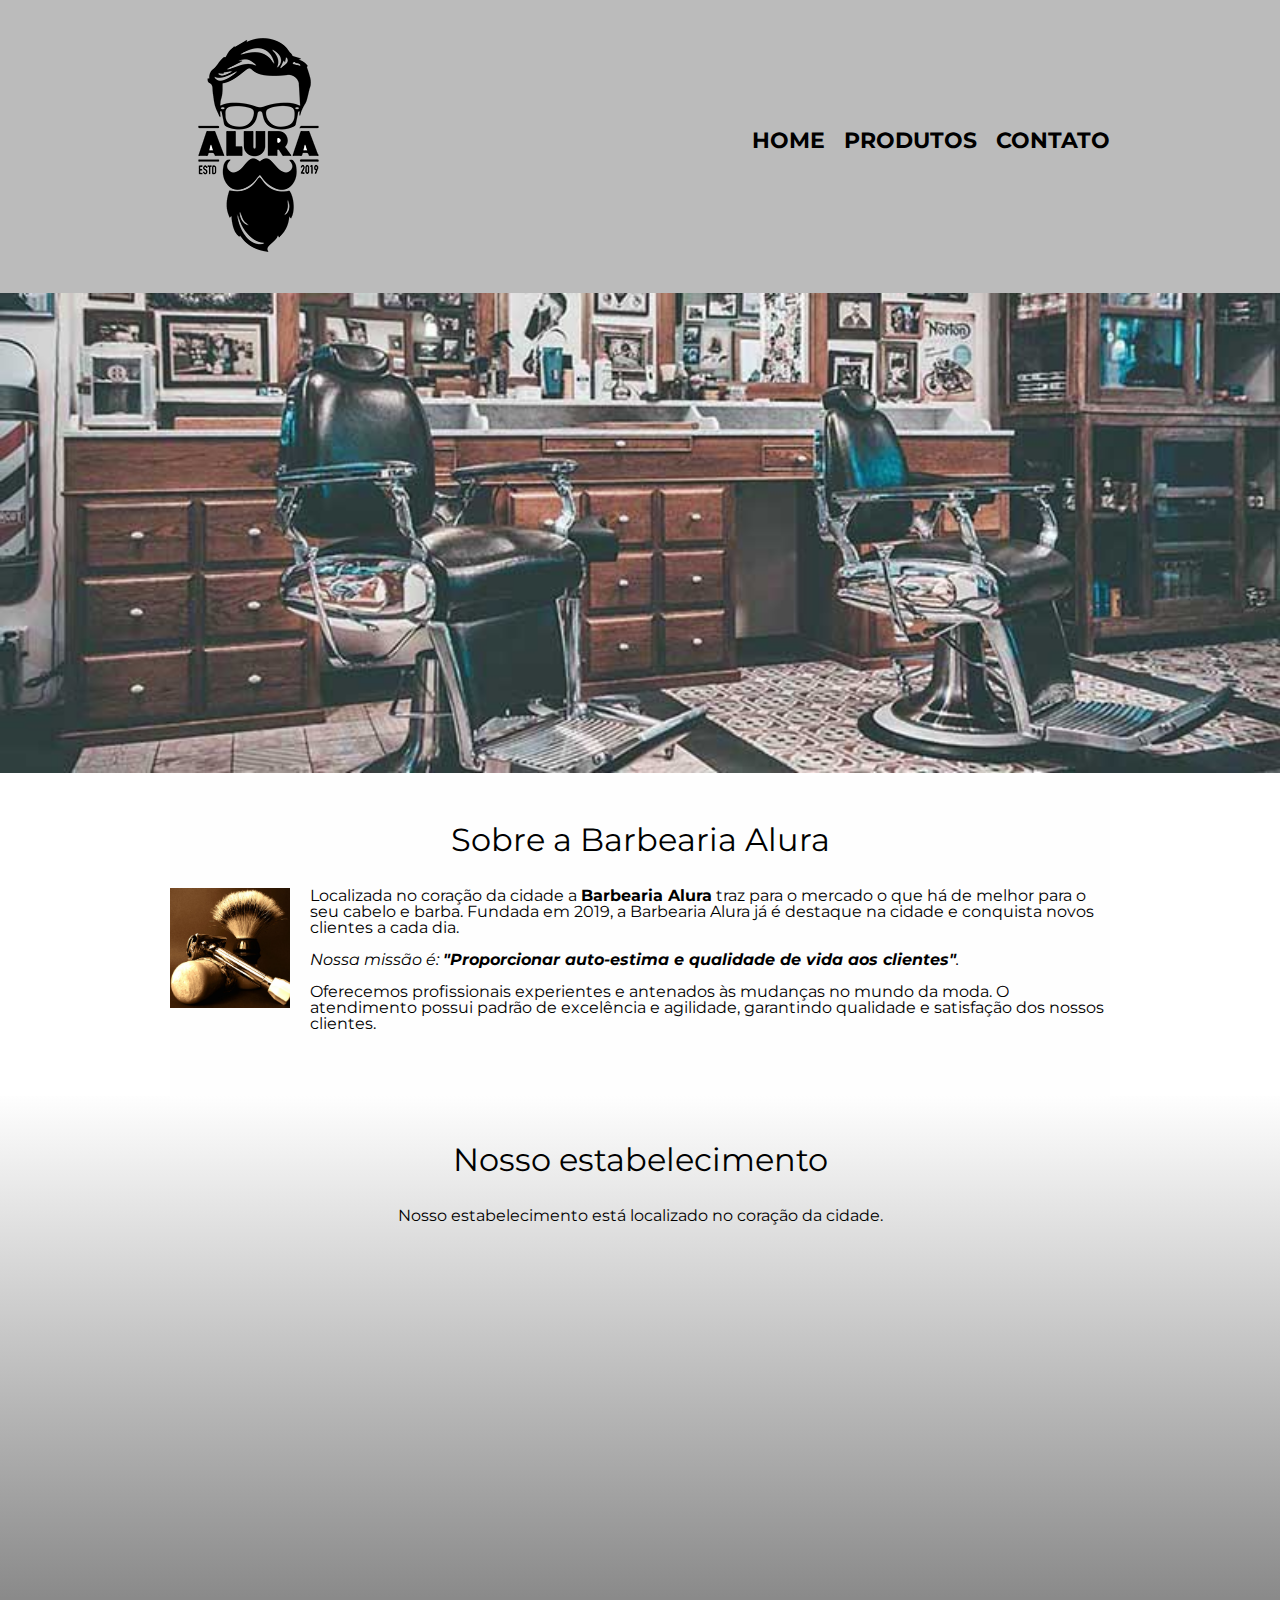
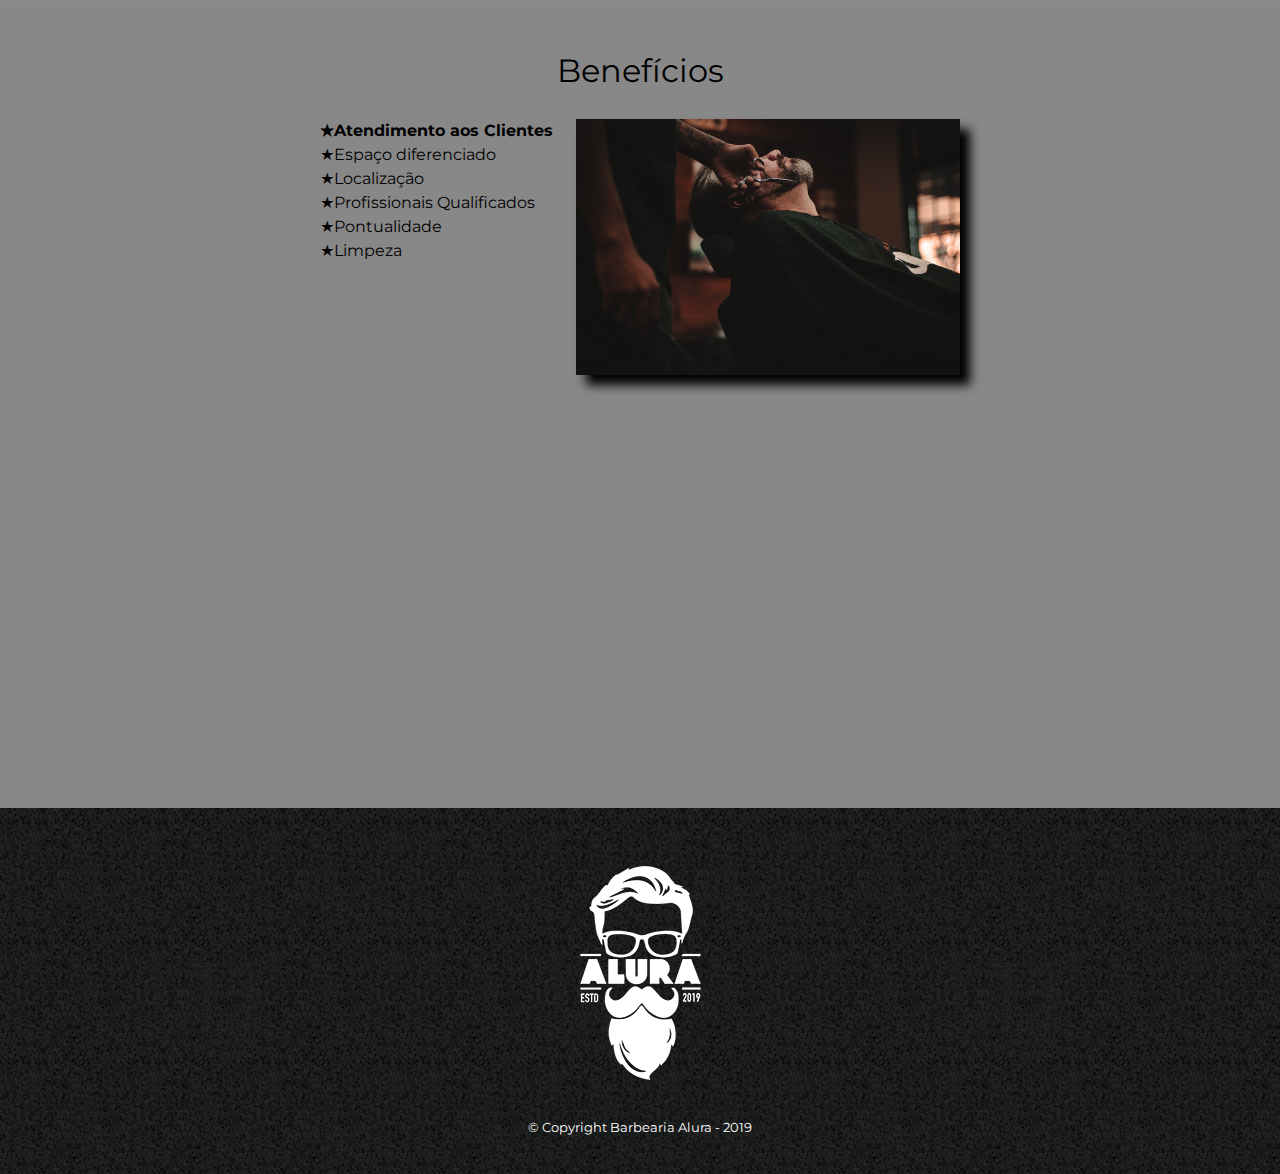
<file: index.html>
<!DOCTYPE html>
<html lang="pt-br">

<head>
  <meta charset="UTF-8">
  <meta name="viewport" content="width=device-width">
  <title>Barbearia Alura</title>
  <link rel="stylesheet" href="reset.css">
  <link rel="stylesheet" href="style.css">
  <link href="https://fonts.googleapis.com/css?family=Montserrat&display=swap" rel="stylesheet">
</head>

<body>
  <header>
    <div class="caixa">
      <h1><img src="logo.png"></h1>

      <nav>
        <ul>
          <li><a href="index.html">Home</a></li>
          <li><a href="produtos.html">Produtos</a></li>
          <li><a href="contato.html">Contato</a></li>
        </ul>
      </nav>
    </div>
  </header>
  <img class="banner" src="banner.jpg">
  <main>
    <section class="principal">
      <h2 class="titulo-principal">Sobre a Barbearia Alura</h3>

        <img class="utensilios" src="utensilios.jpg" alt="Utensilios de um barbeiro.">

        <p>Localizada no coração da cidade a <strong>Barbearia Alura</strong> traz para o mercado o que há de melhor
          para
          o seu cabelo e barba.
          Fundada em 2019, a Barbearia Alura já é destaque na cidade e conquista novos clientes a cada dia.</p>

        <p id="missao"><em>Nossa missão é: <strong>"Proporcionar auto-estima e qualidade de vida aos
              clientes"</strong>.</em></p>

        <p>Oferecemos profissionais experientes e antenados às mudanças no mundo da moda.
          O atendimento possui padrão de excelência e agilidade, garantindo qualidade e satisfação dos nossos clientes.
        </p>
    </section>

    <section class="mapa">
      <h3 class="titulo-principal">Nosso estabelecimento</h3>
      <p>Nosso estabelecimento está localizado no coração da cidade.</p>

      <div class="mapa-conteudo">
        <iframe
          src="https://www.google.com/maps/embed?pb=!1m18!1m12!1m3!1d3656.4483278365396!2d-46.63466568562861!3d-23.588249068469487!2m3!1f0!2f0!3f0!3m2!1i1024!2i768!4f13.1!3m3!1m2!1s0x94ce5a2b2ed7f3a1%3A0xab35da2f5ca62674!2sCaelum!5e0!3m2!1spt-BR!2sbr!4v1568814489656!5m2!1spt-BR!2sbr"
          width="100%" height="300" frameborder="0" style="border:0;" allowfullscreen=""></iframe>
      </div>
    </section>

    <section class="beneficios">
      <h3 class="titulo-principal">Benefícios</h3>

      <div class="conteudo-beneficios">
        <ul class="lista-beneficios">
          <li class="itens">Atendimento aos Clientes</li>
          <li class="itens">Espaço diferenciado</li>
          <li class="itens">Localização</li>
          <li class="itens">Profissionais Qualificados</li>
          <li class="itens">Pontualidade</li>
          <li class="itens">Limpeza</li>
        </ul><img src="beneficios.jpg" class="imagem-beneficios">
      </div>

      <div class="video">
        <iframe width="100%" height="315" src="https://www.youtube.com/embed/wcVVXUV0YUY" frameborder="0"
          allow="accelerometer; autoplay; encrypted-media; gyroscope; picture-in-picture" allowfullscreen></iframe>
      </div>
    </section>
  </main>

  <footer>
    <img src="logo-branco.png">
    <p class="copyright">&copy; Copyright Barbearia Alura - 2019</p>
  </footer>
</body>

</html>
</file>
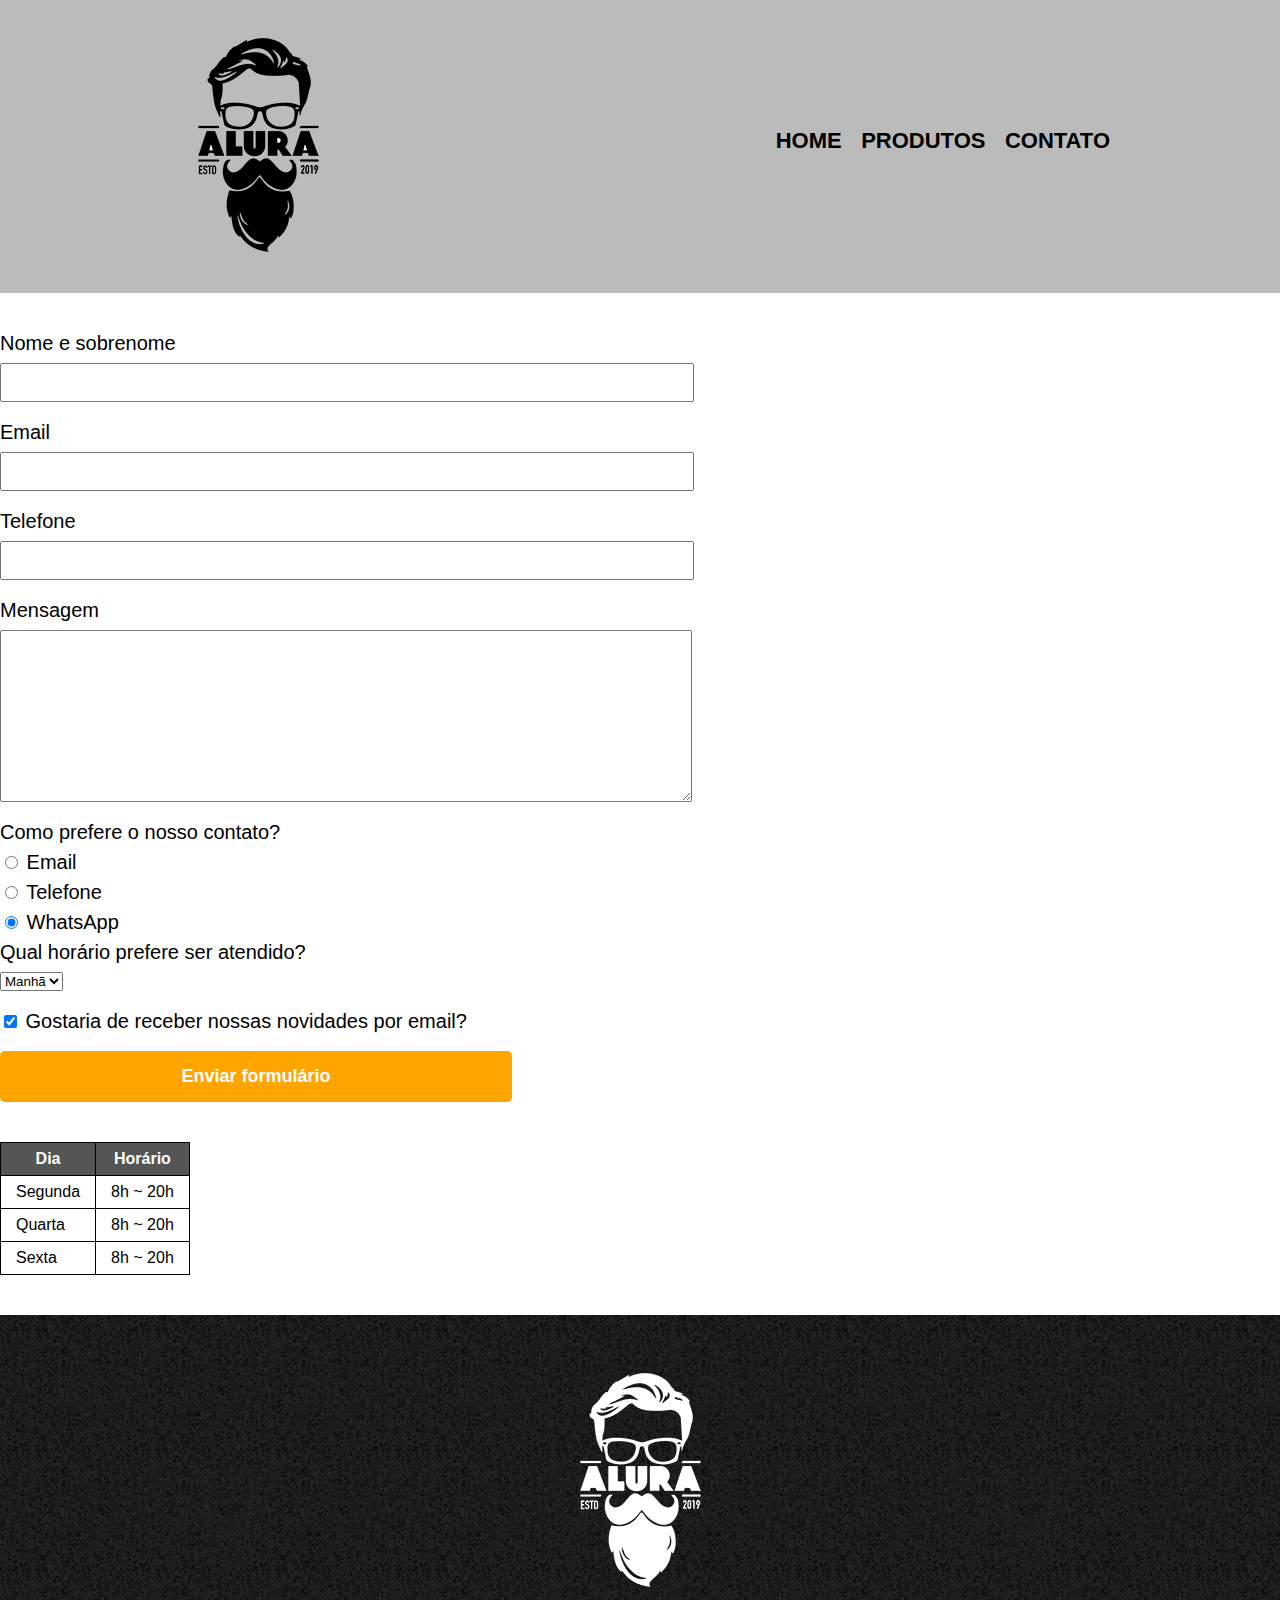
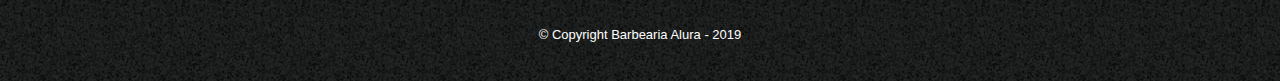
<file: contato.html>
<!DOCTYPE html>
<html lang="pt-br">

<head>
  <meta charset="UTF-8">
  <title>Contato - Barbearia Alura</title>
  <link rel="stylesheet" href="reset.css">
  <link rel="stylesheet" href="style.css">
</head>

<body>
  <header>
    <div class="caixa">
      <h1><img src="logo.png" alt="Logo da Barbearia Alura"></h1>

      <nav>
        <ul>
          <li><a href="index.html">Home</a></li>
          <li><a href="produtos.html">Produtos</a></li>
          <li><a href="contato.html">Contato</a></li>
        </ul>
      </nav>
    </div>
  </header>

  <main>
    <form>
      <label for="nomesobrenome">Nome e sobrenome</label>
      <input class="input-padrao" type="text" id="nomesobrenome" required>

      <label for="email">Email</label>
      <input class="input-padrao" type="text" id="email" type="email" required>

      <label for="telefone">Telefone</label>
      <input class="input-padrao" type="text" id="telefone" type="tel" required>

      <label for="mensagem">Mensagem</label>
      <textarea cols="70" rows="10" id="mensagem" class="input-padrao" required></textarea>

      <fieldset>
        <legend>Como prefere o nosso contato?</legend>
        <label for="radio-email">
          <input type="radio" name="contato" value="email" id="radio-email">
          Email
        </label>

        <label for="radio-telefone">
          <input type="radio" name="contato" value="telefone" id="radio-telefone">
          Telefone
        </label>

        <label for="radio-whatsapp">
          <input type="radio" name="contato" value="whatsapp" id="radio-whatsapp" checked>
          WhatsApp
        </label>
      </fieldset>

      <fieldset>
        <legend>Qual horário prefere ser atendido?</legend>
        <select>
          <option>Manhã</option>
          <option>Tarde</option>
          <option>Noite</option>
        </select>
      </fieldset>

      <label class="checkbox">
        <input type="checkbox" checked>
        Gostaria de receber nossas novidades por email?
      </label>

      <input type="submit" value="Enviar formulário" class="enviar">
    </form>

    <table>
      <thead>
        <tr>
          <th>Dia</th>
          <th>Horário</th>
        </tr>
      </thead>
      <tbody>
        <tr>
          <td>Segunda</td>
          <td>8h ~ 20h</td>
        </tr>
        <tr>
          <td>Quarta</td>
          <td>8h ~ 20h</td>
        </tr>
        <tr>
          <td>Sexta</td>
          <td>8h ~ 20h</td>
        </tr>
      </tbody>
    </table>

  </main>

  <footer>
    <img src="logo-branco.png" alt="Logo da Barbearia Alura">
    <p class="copyright">&copy; Copyright Barbearia Alura - 2019</p>
  </footer>

</body>

</html>
</file>
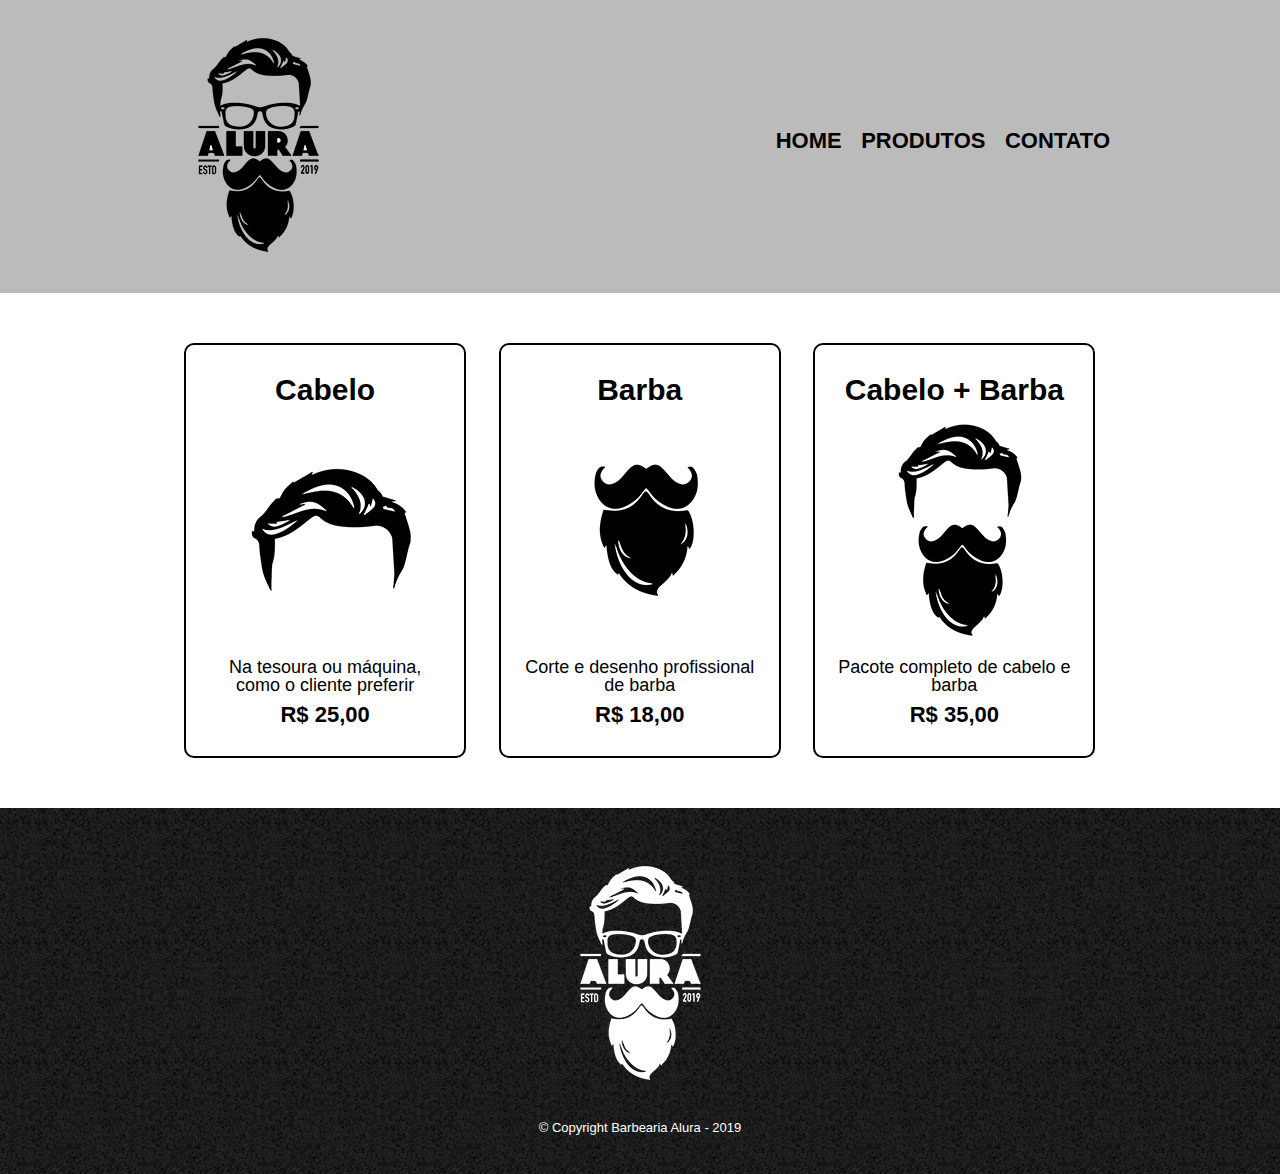
<file: produtos.html>
<!DOCTYPE html>
<html>

<head>
  <meta charset="UTF-8">
  <title>Produtos - Barbearia Alura</title>
  <link rel="stylesheet" href="reset.css">
  <link rel="stylesheet" href="style.css">
</head>

<body>
  <header>
    <div class="caixa">
      <h1><img src="logo.png"></h1>

      <nav>
        <ul>
          <li><a href="index.html">Home</a></li>
          <li><a href="produtos.html">Produtos</a></li>
          <li><a href="contato.html">Contato</a></li>
        </ul>
      </nav>
    </div>
  </header>

  <main>
    <ul class="produtos">
      <li>
        <h2>Cabelo</h2>
        <img src="cabelo.jpg">
        <p class="produto-descricao">Na tesoura ou máquina, como o cliente preferir</p>
        <p class="produto-preco">R$ 25,00</p>
      </li>
      <li>
        <h2>Barba</h2>
        <img src="barba.jpg">
        <p class="produto-descricao">Corte e desenho profissional de barba</p>
        <p class="produto-preco">R$ 18,00</p>
      </li>
      <li>
        <h2>Cabelo + Barba</h2>
        <img src="cabelo+barba.jpg">
        <p class="produto-descricao">Pacote completo de cabelo e barba</p>
        <p class="produto-preco">R$ 35,00</p>
      </li>
    </ul>
  </main>

  <footer>
    <img src="logo-branco.png">
    <p class="copyright">&copy; Copyright Barbearia Alura - 2019</p>
  </footer>

</body>

</html>
</file>
<file: style.css>
header {
  background: #BBBBBB;
  padding: 20px 0;
}

.caixa {
  position: relative;
  width: 940px;
  margin: 0 auto;
}

nav {
  position: absolute;
  top: 110px;
  right: 0;
}

nav li {
  display: inline;
  margin: 0 0 0 15px;
}

nav a {
  text-transform: uppercase;
  color: #000000;
  font-weight: bold;
  font-size: 22px;
  text-decoration: none;
}

.produtos {
  width: 940px;
  margin: 0 auto;
  padding: 50px 0;
}

.produtos li {
  display: inline-block;
  text-align: center;
  width: 30%;
  vertical-align: top;
  margin: 0 1.5%;
  padding: 30px 20px;
  box-sizing: border-box;
  border: 2px solid #000000;
  border-radius: 10px;
}

.produtos h2 {
  font-size: 30px;
  font-weight: bold;
}

.produto-descricao {
  font-size: 18px;
}

.produto-preco {
  font-size: 22px;
  font-weight: bold;
  margin-top: 10px;
}

nav a:hover {
  color: #C78C19;
  text-decoration: underline;
}

.produtos li:hover {
  border-color: #C78C19;
}

.produtos li:active {
  border-color: #088C19;
}

.produtos li:hover h2 {
  font-size: 34px;
}

footer {
  text-align: center;
  background: url("bg.jpg");
  padding: 40px 0;
}

.copyright {
  color: #FFFFFF;
  font-size: 13px;
  margin: 20px 0 0;
}

form {
  margin: 40px 0;
}

form label,
form legend {
  display: block;
  font-size: 20px;
  margin: 0 0 10px;
}

.input-padrao {
  display: block;
  margin: 0 0 20px;
  padding: 10px 25px;
  width: 50%;
}

.checkbox {
  margin: 20px 0;
}

.enviar {
  width: 40%;
  padding: 15px 0;
  background: orange;
  color: white;
  font-weight: bold;
  font-size: 18px;
  border: none;
  border-radius: 5px;
  transition: 1s all;
  cursor: pointer;
}

.enviar:hover {
  background: darkorange;
  transform: scale(1.2);
}

table {
  margin: 20px 0 40px;
}

thead {
  background: #555555;
  color: white;
  font-weight: bold;
}

td,
th {
  border: 1px solid #000000;
  padding: 8px 15px;
}

.banner {
  width: 100%;
}

.titulo-principal {
  text-align: center;
  font-size: 2em;
  margin: 0 0 1em;
  clear: left;
}

.principal p {
  margin: 0 0 1em;
}

.principal strong {
  font-weight: bold;
}

.principal em {
  font-style: italic;
}

.utensilios {
  width: 120px;
  float: left;
  margin: 0 20px 20px 0;
}

.imagem-beneficios {
  width: 60%;
  opacity: 1;
  transition: 400ms;
  box-shadow: 10px 10px 10px 0 #000000;
}

.imagem-beneficios:hover {
  opacity: 0.3;
}

body {
  font-family: 'Montserrat', sans-serif;
}

.mapa {
  padding: 3em 0;
  background: linear-gradient(#FEFEFE, #888888);
}

.mapa p {
  margin: 0 0 2em;
  text-align: center;
}

.video {
  width: 560px;
  margin: 2em auto;
}

.beneficios {
  padding: 3em 0;
  background: #888888;
}

.conteudo-beneficios {
  width: 640px;
  margin: 0 auto;
}

.lista-beneficios {
  width: 40%;
  display: inline-block;
  vertical-align: top;
}

.itens {
  line-height: 1.5;
}

.itens:first-child {
  font-weight: bold;
}

.imagem-beneficios {
  width: 60%;
}

.mapa-conteudo {
  width: 940px;
  margin: 0 auto;
}

.principal {
  padding: 3em 0;
  background: #FEFEFE;
  width: 940px;
  margin: 0 auto;
}

.itens:before {
  content: "★";
}

@media screen and (max-width: 480px) {
  .caixa, .principal, .conteudo-beneficios, .mapa-conteudo, .video {
      width: auto;
  }

  h1 {
      text-align: center;
  }

  nav {
      position: static;
  }

  .lista-beneficios, .imagem-beneficios {
      width: 100%;
  }
}
</file>
